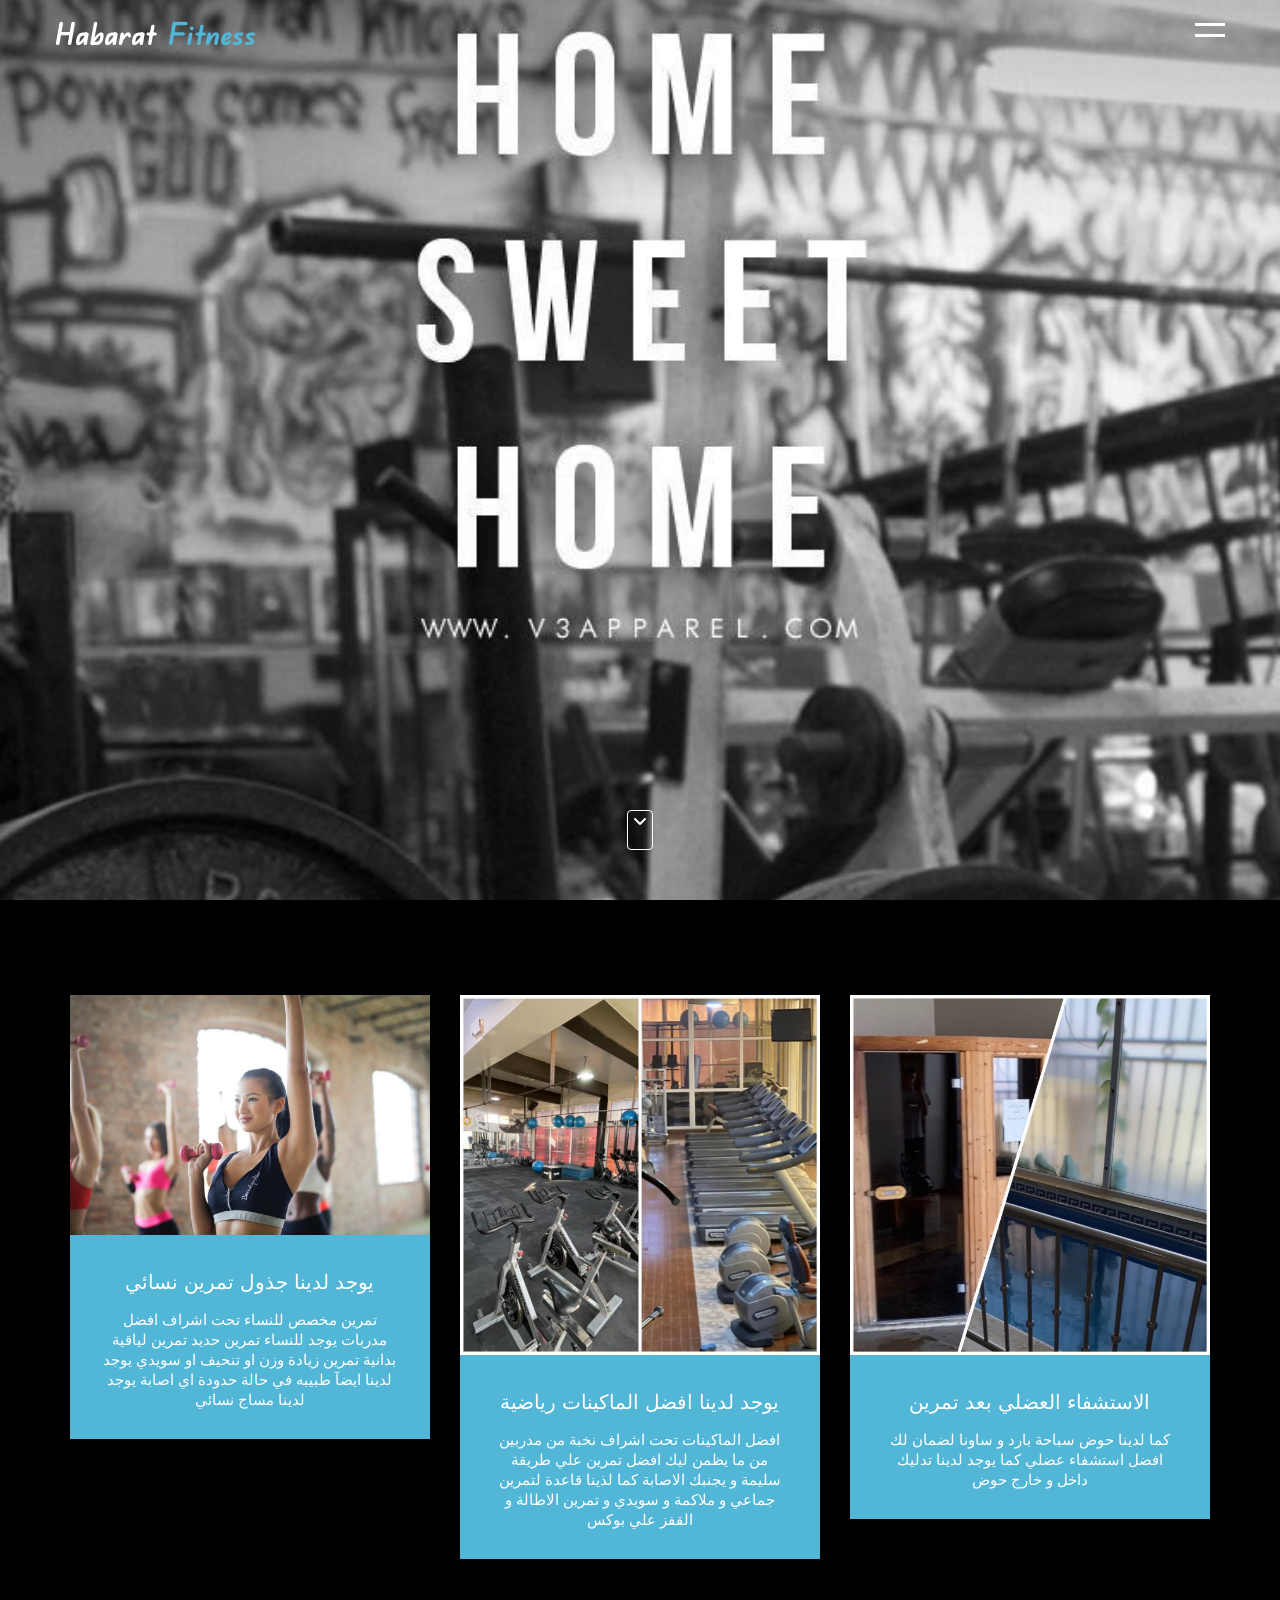
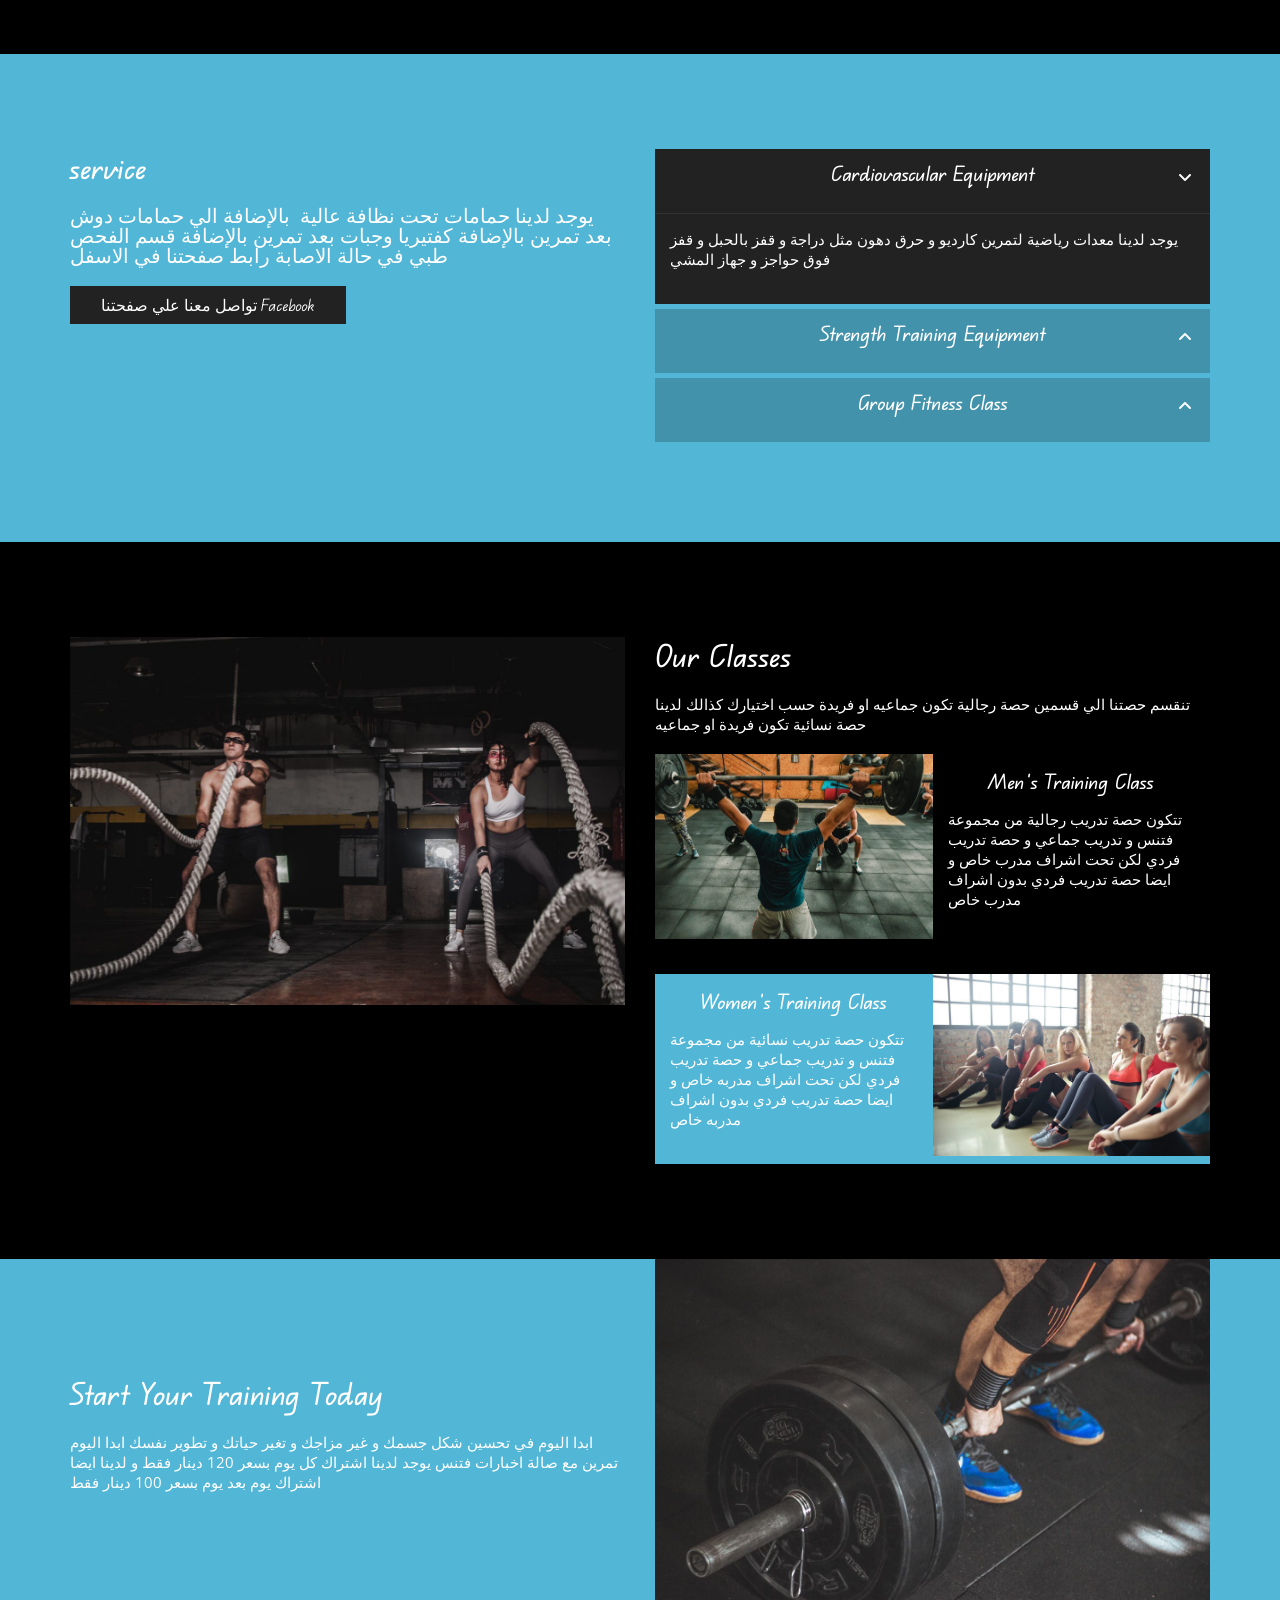
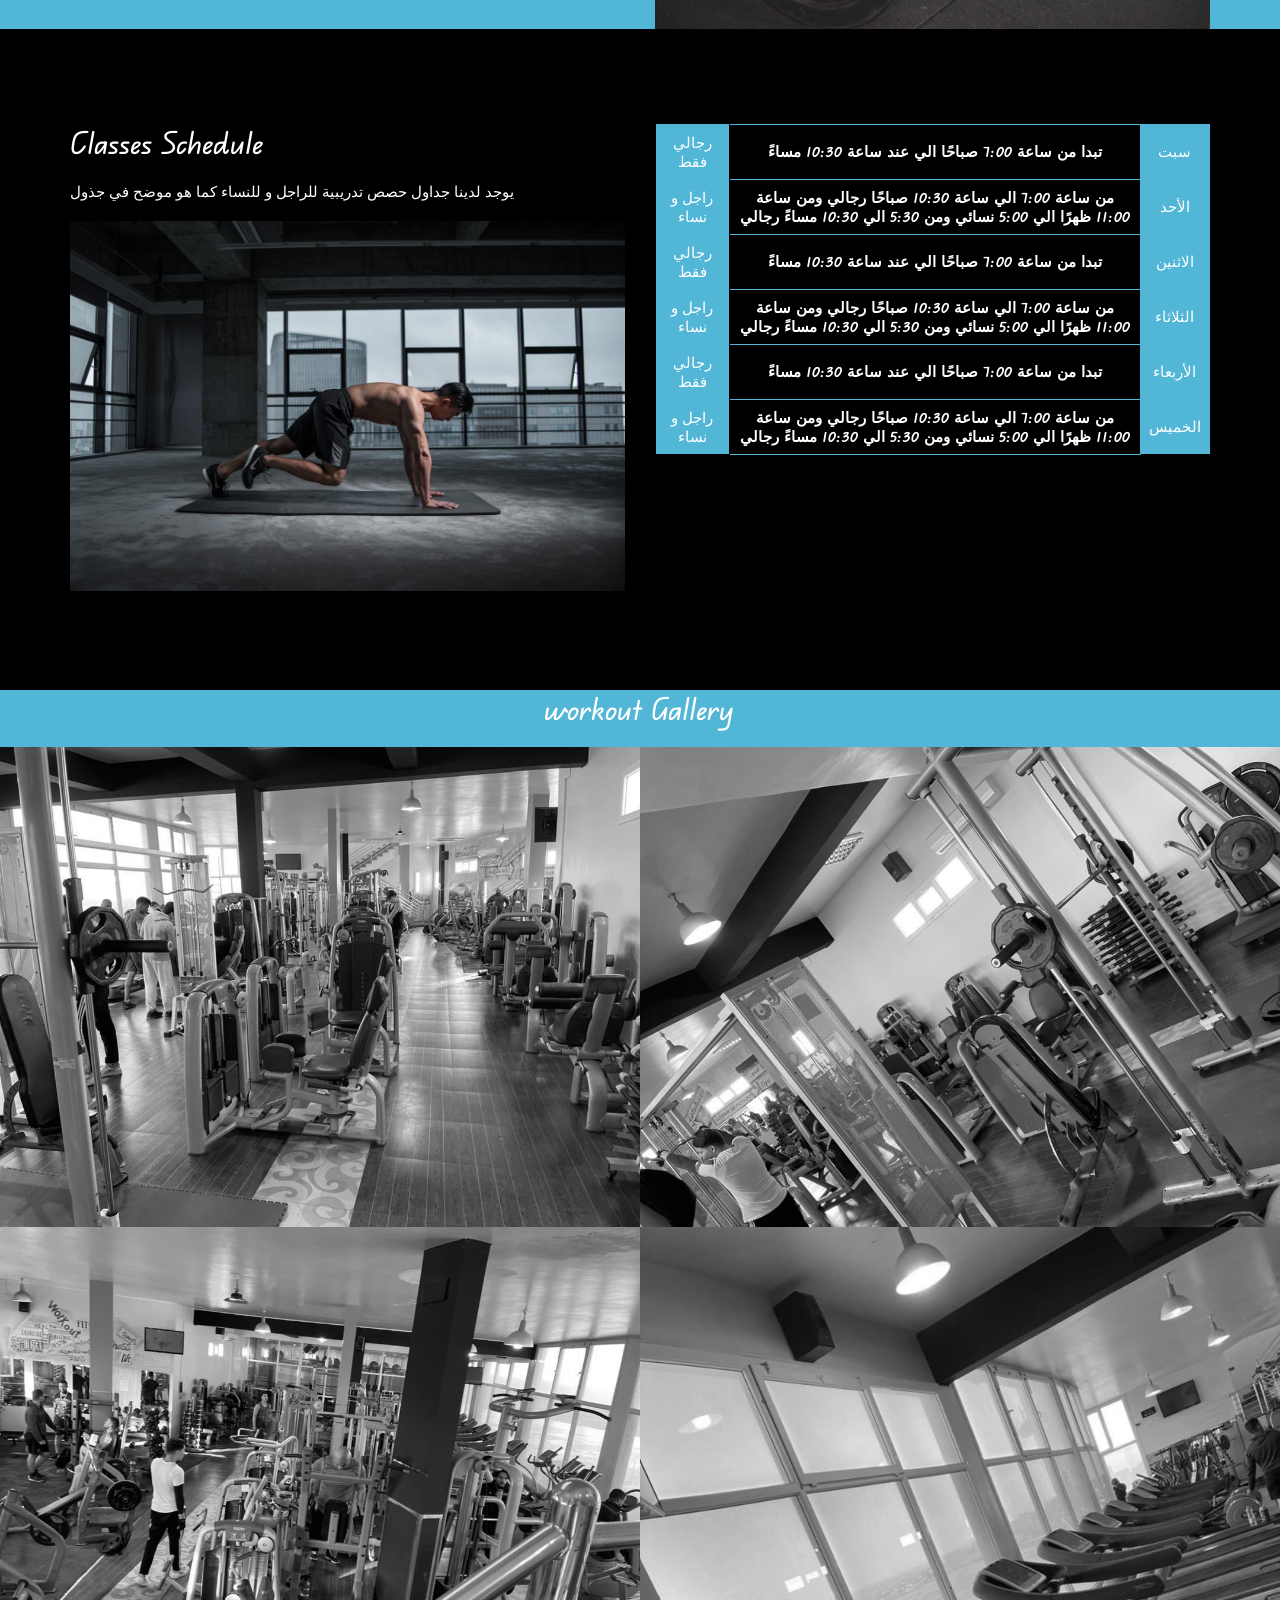
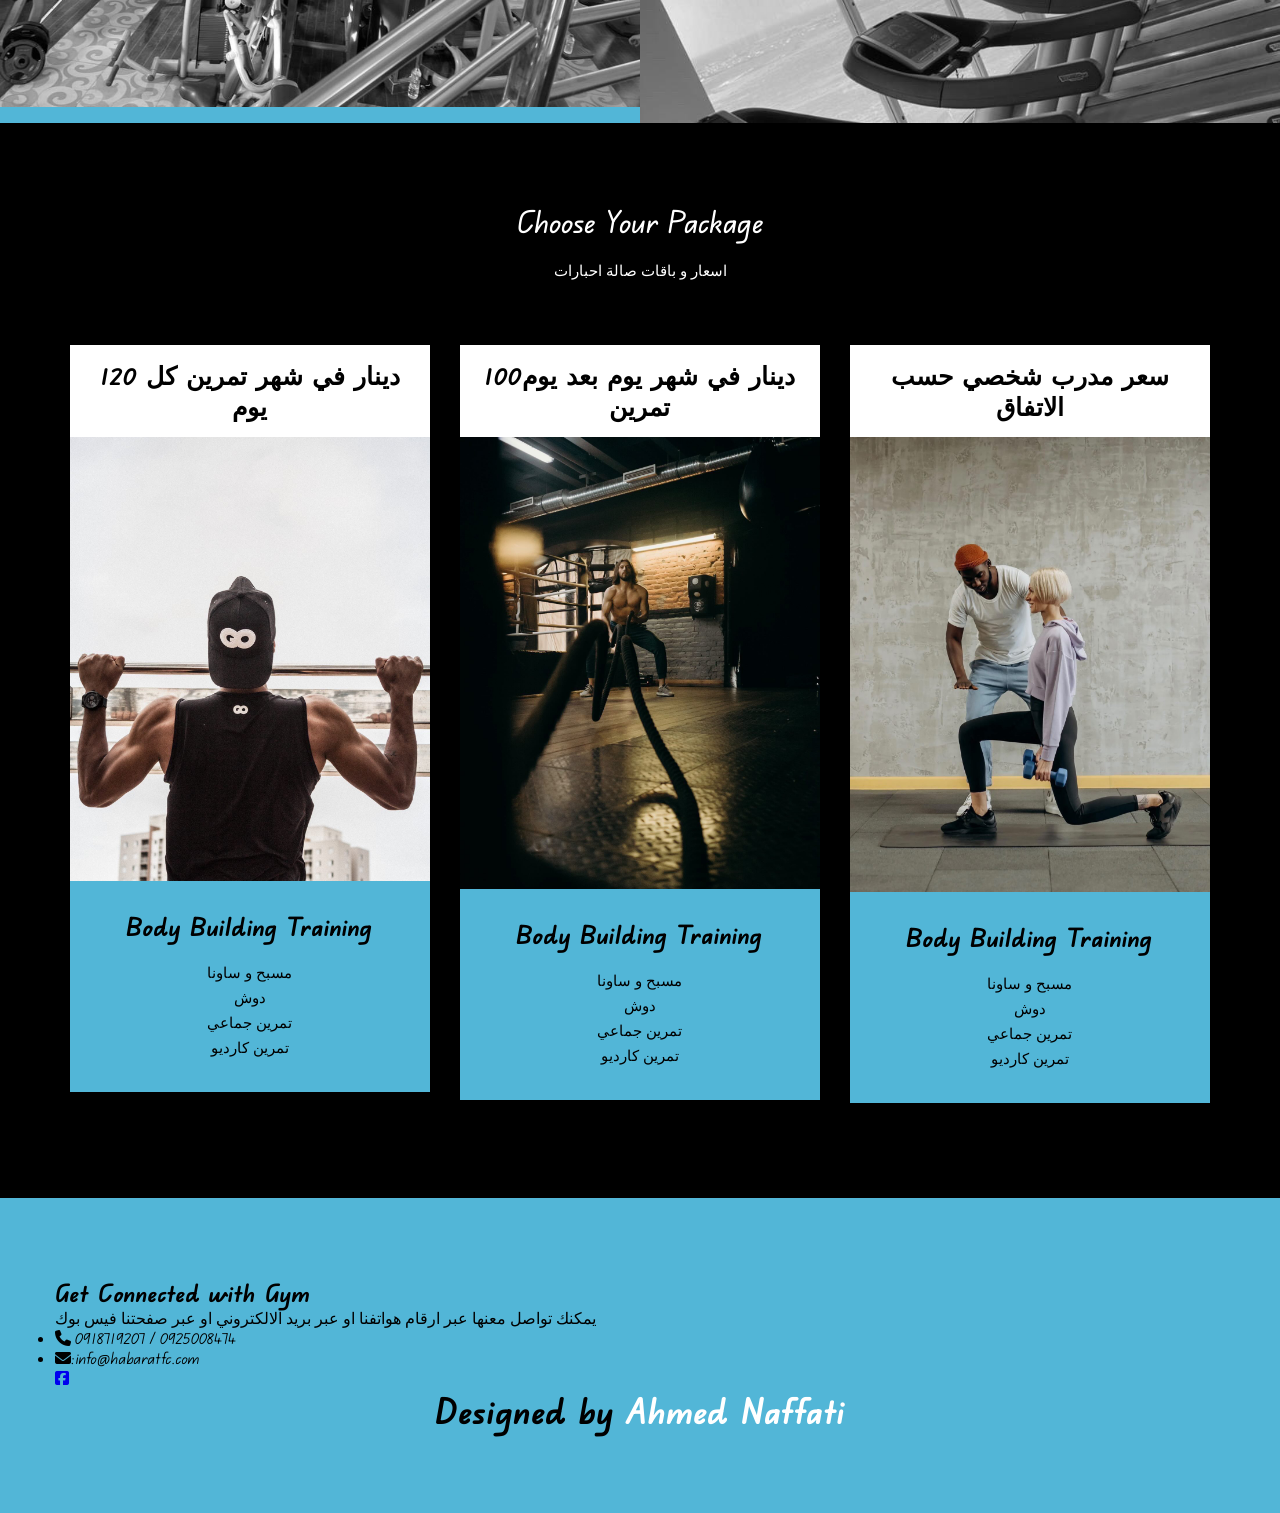
<file: Habaratfitness/index.html>
<!DOCTYPE html>
<html lang="en">
<head>
    <meta charset="UTF-8"/>
    <meta http-equiv="X-UA-Compatible" content="IE=edge,chrome=1"/>
    <meta name="viewport" content="width=device-width, initial-scale=1.0"/>
    <title>Habarat Fitness Center</title>
    <link rel="icon" href="https://th.bing.com/th/id/OIP.RiSxatkeaht3jI8Oh-jepgHaHa?pid=ImgDet&rs=1"/>
    <link rel="stylesheet" href="style.css">
</head>
<body>
  <header>
      <div class="container">
        <div class="logo">
          <a href=""> Habarat <span>Fitness</span></a>
        </div>
        <a href="javascript:void(0)" class="hi">
          <span></span>
          <span></span>
        </a>
        <div class="nav">
          <ul>
            <li><a href="#home">Home</a></li>
            <li><a href="#about">About</a></li>
            <li><a href="#servic">Servic</a></li>
            <li><a href="#classes">Classes</a></li>
            <li><a href="#schedule">Schedule</a></li>
            <li><a href="#price">Price</a></li>
            <li><a href="#contact">Contact</a></li>
          </ul>
        </div>
      </div>
  </header>
  <section class="home" id="home">
    <a href="#about" class="go-down">
      <i class="fa fa-angle-down" aria-hidden="true"></i>
      </a>
  </section>
  <section class="about" id="about">
    <div class="container">
      <div class="content">
        <div class="box">
          <div class="inner"> 
            <div class="img">
              <img src="habaratfitnessimg/about1.jpg" alt="" />
            </div>
            <div class="text">
              <h4>يوجد لدينا جذول تمرين نسائي</h4>
              <p>
                تمرين مخصص للنساء تحت اشراف افضل مدربات يوجد للنساء تمرين حديد تمرين لياقية بدانية تمرين زيادة وزن او تنحيف او سويدي يوجد لدينا ايضآ طبيبه في حالة حدودة اي اصابة يوجد لدينا مساج نسائي
              </p>
            </div>
          </div>
        </div>
        <div class="box">
          <div class="inner"> 
            <div class="img">
              <img src="habaratfitnessimg/about2.jpg" alt="" />
            </div>
            <div class="text">
              <h4>يوجد لدينا افضل الماكينات رياضية</h4>
              <p>
                افضل الماكينات تحت اشراف نخبة من مدربين من ما يظمن ليك افضل تمرين علي طريقة سليمة و يجنبك الاصابة كما لذينا قاعدة لتمرين جماعي و ملاكمة و ‏سويدي و تمرين الاطالة و القفز علي بوكس
              </p>
            </div>
          </div>
        </div>
        <div class="box">
          <div class="inner"> 
            <div class="img">
              <img src="habaratfitnessimg/about3.jpg" alt="" />
            </div>
            <div class="text">
              <h4>الاستشفاء ‏العضلي بعد تمرين</h4>
              <p>
                كما لدينا حوض سباحة بارد و‏ ساونا لضمان لك افضل استشفاء عضلي كما يوجد لدينا تدليك داخل و خارج حوض
              </p>
            </div>
          </div>
        </div>
      </div>
    </div>
  </section>
  <section class="service" id="service">
    <div class="container">
      <div class="content">
        <div class="text box">
          <h2>service</h2>
          <p>يوجد لدينا حمامات تحت نظافة عالية ‏ بالإضافة الي حمامات دوش بعد تمرين بالإضافة ‏كفتيريا وجبات بعد تمرين بالإضافة قسم ‏الفحص طبي في حالة الاصابة
            رابط صفحتنا في الاسفل
          </p>
          <a class="btn" href="https://www.facebook.com/HabaratFitnessCenter/">‏تواصل معنا علي صفحتنا Facebook</a>
        </div>
        <div class="accordian box">
          <div class="accordian-container active">
            <div class="head">
              <h4>Cardiovascular Equipment</h4>
              <span class="fa fa-angle-down"></span>
              </div>
              <div class="body">
                <p>يوجد لدينا معدات رياضية لتمرين كارديو و حرق دهون مثل دراجة و قفز بالحبل و قفز فوق حواجز و جهاز المشي</p>
              </div>
            </div>
            <div class="accordian-container">
              <div class="head">
                <h4>Strength Training Equipment</h4>
                <span class="fa fa-angle-up"></span>
              </div>
                <div class="body">
                  <p>يوجد لدينا اجهزة للتقوية للقدمين و لليدين مثل سكواد و بنش بريس و تمرين دامبل و رفع بار تساعد علي تقوي عضلات خاصة للناس كيف تعافت من كسر</p>
                </div>
              </div>
              <div class="accordian-container">
                <div class="head">
                  <h4>Group Fitness Class</h4>
                  <span class="fa fa-angle-up"></span>
                </div>
                  <div class="body">
                    <p>يوجد لدينا قاعه للتدريب فتنس جماعي تحت اشراف مدربين و توجد صحة فتنس للنساء تحت اشراف مدربات</p>
                  </div>
                </div>
          </div>
        </div>
      </div>
    </div>

  </section>


  <section class="classes" id="classes">
    <div class="container">
      <div class="content">
        <div class="box img">
          <img src="habaratfitnessimg/classes1.jpg" alt="classes">
        </div>
        <div class="box text">
          <h2>Our Classes</h2>
          <p>
            تنقسم حصتنا الي قسمين حصة رجالية تكون جماعيه او فريدة حسب اختيارك كذالك لدينا حصة نسائية تكون فريدة او جماعيه
          </p>
          <div class="class-items">
          <div class="item">
            <div class="item-img">
              <img src="habaratfitnessimg/classes2.jpg" alt="classes">
            </div>
            <div class="item-text">
              <h4>Men's training class</h4>
              <p>
                تتكون حصة تدريب رجالية من مجموعة فتنس و تدريب جماعي و حصة تدريب فردي لكن تحت اشراف مدرب خاص و ايضا حصة تدريب فردي بدون اشراف مدرب خاص
              </p>
            </div>
          </div>
          <div class="item">
            <div class="item-text">
              <h4>Women's training class</h4>
              <p>
                تتكون حصة تدريب نسائية من مجموعة فتنس و تدريب جماعي و حصة تدريب فردي لكن تحت اشراف مدربه خاص و ايضا حصة تدريب فردي بدون اشراف مدربه خاص
              </p>
            </div>
            <div class="item-img">
              <img src="habaratfitnessimg/classes3.jpg" alt="classes">
            </div>
          </div>
        </div>
        </div>
      </div>
    </div>
  </section>

  <section class="start-today">
    <div class="container">
      <div class="content">
        <div class="box text">
          <h2>Start Your Training Today</h2>
          <p>ابدا اليوم في تحسين شكل جسمك و غير مزاجك و تغير حياتك و تطوير نفسك ابدا اليوم تمرين مع صالة اخبارات فتنس يوجد لدينا اشتراك كل يوم بسعر 120 دينار فقط و لدينا ايضا اشتراك يوم بعد يوم بسعر 100 دينار فقط</p>
        </div>
        <div class="box img">
          <img src="habaratfitnessimg/Training1.jpg" alt="today">
        </div>
      </div>
    </div>
  </section>

  <section class="schedule" id="schedule">
    <div class="container">
      <div class="content">
        <div class="box text">
          <h2>Classes Schedule</h2>
          <p>يوجد لدينا جداول حصص تدريبية للراجل و للنساء كما هو موضح في جذول</p>
          <img src="habaratfitnessimg/Schedule1.jpg" alt="schedule">
        </div>
        <div class="box timing">
          <table class="table">
           <tbody>
            <tr>
              <td class="day">رجالي فقط</td>
              <td><strong>تبدا من ساعة 7:00 صباحًا الي عند ساعة 10:30 مساءً</strong></td>
              <td class="day">سبت</td>
            </tr>
            <tr>
              <td class="day">راجل و نساء</td>
              <td><strong>من ساعة 7:00 الي ساعة 10:30 صباحًا رجالي ومن ساعة 11:00 ظهرًا الي 5:00 نسائي ومن 5:30 الي 10:30 مساءً رجالي</strong></td>
              <td class="day">الأحد</td>
            </tr>
            <tr>
              <td class="day">رجالي فقط</td>
              <td><strong>تبدا من ساعة 7:00 صباحًا الي عند ساعة 10:30 مساءً</strong></td>
              <td class="day">الاثنين</td>
            </tr>
            <tr>
              <td class="day">راجل و نساء</td>
              <td><strong>من ساعة 7:00 الي ساعة 10:30 صباحًا رجالي ومن ساعة 11:00 ظهرًا الي 5:00 نسائي ومن 5:30 الي 10:30 مساءً رجالي</strong></td>
              <td class="day">الثلاثاء</td>
            </tr>
            <td class="day">رجالي فقط</td>
            <td><strong>تبدا من ساعة 7:00 صباحًا الي عند ساعة 10:30 مساءً</strong></td>
            <td class="day">الأربعاء</td>
          </tr>
        </tr>
        <td class="day">راجل و نساء</td>
        <td><strong>من ساعة 7:00 الي ساعة 10:30 صباحًا رجالي ومن ساعة 11:00 ظهرًا الي 5:00 نسائي ومن 5:30 الي 10:30 مساءً رجالي</strong></td>
        <td class="day">الخميس</td>
      </tr>
           </tbody>
          </table>
        </div>
      </div>
    </div>

  </section>


  <section class="gallery" id="gallery">
    <h2>workout Gallery</h2>
    <div class="content">
      <div class="box">
        <img src="habaratfitnessimg/workout Gallery.1jpg.JPG" alt="gallery">
      </div>
      <div class="box">
        <img src="habaratfitnessimg/workout Gallery.2jpg.JPG" alt="gallery">
      </div>
      <div class="box">
        <img src="habaratfitnessimg/workout Gallery.3jpg.JPG" alt="gallery">
      </div>
      <div class="box">
        <img src="habaratfitnessimg/workout Gallery.4jpg.JPG" alt="gallery">
      </div>
    </div>
  </section>

  <section class="price-package" id="price">
    <div class="container">
      <h2>Choose Your Package</h2>
      <p class="title-p">اسعار و باقات صالة احبارات</p>
      <div class="content">
        <div class="box">
          <div class="inner">
            <div class="price-tag">
              120 دينار في شهر تمرين كل يوم
            </div>
            <div class="img">
              <img src="habaratfitnessimg/Choose Your Package1.jpg" alt="price">
            </div>
            <div class="text">
              <h3>Body Building Training</h3>
              <p>مسبح و ساونا</p>
              <p>دوش</p>
              <p>تمرين جماعي</p>
              <p>تمرين كارديو</p>
            </div>
          </div>
        </div>
        <div class="box">
          <div class="inner">
            <div class="price-tag">
              100دينار في شهر يوم بعد يوم تمرين
            </div>
            <div class="img">
              <img src="habaratfitnessimg/Choose Your Package2.jpg" alt="price">
            </div>
            <div class="text">
              <h3>Body Building Training</h3>
              <p>مسبح و ساونا</p>
              <p>دوش</p>
              <p>تمرين جماعي</p>
              <p>تمرين كارديو</p>
            </div>
          </div>
        </div>
        <div class="box">
          <div class="inner">
            <div class="price-tag">
              سعر مدرب شخصي حسب الاتفاق
            </div>
            <div class="img">
              <img src="habaratfitnessimg/Choose Your Package3.jpg" alt="price">
            </div>
            <div class="text">
              <h3>Body Building Training</h3>
              <p>مسبح و ساونا</p>
              <p>دوش</p>
              <p>تمرين جماعي</p>
              <p>تمرين كارديو</p>
            </div>
          </div>
        </div>
      </div>
    </div>
  </section>

  <section class="contact" id="contact">
    <div class="container">
      <div class="content">
        </div>
        <div class="box text">
          <h2>Get Connected with Gym</h2>
          <p class="title-p">يمكنك تواصل معنها عبر ارقام هواتفنا او عبر بريد الالكتروني او عبر صفحتنا فيس بوك</p>
          <div class="info">
            <ul>
              <li><span class="fa fa-phone"></span> 0918719207 / 0925008474</li>
              <li><span class="fa fa-envelope"></span>:info@habaratfc.com</li>
            </ul>
          </div>
          <div class="social">
            <a href="https://www.facebook.com/HabaratFitnessCenter/"><span class= "fa-brands fa-facebook-square" ></span></a>
          </div>
          <div class="ahmed">
            <h3 style="text-align:center;white-space:pre-wrap;">Designed by <a href="https://www.instagram.com/an10_23/" target="_blank">Ahmed Naffati</a></h3>
          </div>
        </div>
      </div>
    </div>

  </section>

    <script src="https://ajax.googleapis.com/ajax/libs/jquery/3.6.0/jquery.min.js">
    </script>
    <script>
      $(document).ready(function(){
        $(".hi").click(function(){
          $(".nav").toggleClass("open")
          $(this).toggleClass("active")
        })
        $(".accordian-container").click(function(){
          $(".accordian-container").children("body").slideUp();
          $(".accordian-container").removeClass("active")
          $(".accordian-container").children(".head").children("span").removeClass("fa-angle-down").addClass("fa-angle-up")
          $(this).children("body").slideDown();
          $(this).addClass("active")
          $(this).children(".head").children("span").removeClass("fa-angle-up").addClass("a-angle-down")
        })
      })
    </script> 
</body>
</html>
</file>
<file: Habaratfitness/style.css>
@import url(https://fonts.googleapis.com/css2?family=Edu+QLD+Beginner&display=swap);
@import url(https://cdn.jsdelivr.net/npm/@fortawesome/fontawesome-free@6.1.1/css/all.css);
@import url(https://fonts.googleapis.com/css2?family=Edu+QLD+Beginner&family=Edu+VIC+WA+NT+Beginner&display=swap);
@import url(https://fonts.googleapis.com/css2?family=Edu+QLD+Beginner&family=Open+Sans:ital@1&display=swap);

html{
    scroll-behavior: smooth;
}
body{
    margin:0;
    padding:0;
}

  *{
    box-sizing: border-box;
    margin:0;
    padding:0;
    font-family: 'Edu QLD Beginner', sans-serif;
}


header{
    position: fixed;
    left: 0px;
    top:0px;
    width: 100%;
    z-index: 10;
    padding: 15px 15px;
}
header .container{
    display: flex;
    justify-content: space-between;
    align-items: center;
}
header .logo a{
    font-size: 30px;
    text-decoration: none;
    color: #ffffff;
    font-weight: 700;
}
header .logo a span{
    color:#52B6D7;;
}
header .nav{
    position: fixed;
    background-color:#000;
    width:280px;
    top:0;
    right:0;
    height: 100%;
    z-index: 99;
    padding:100px 0px 15px;
   -webkit-transform: translateX(100%);
    transform: translateX(100%);
    -webkit-transition: transform .5s ease;
    transition: transform .5s ease;
    flex-wrap: wrap;
}
header .nav.open{
    -webkit-transform: translateX(0);
    transform: translateX(0);
}
header .nav ul{
    list-style: none;
    margin:0;
    position:0px;
}
header .nav ul li{
    flex-wrap: nowrap row;
}
header .nav ul li a{
    text-decoration: none;
    font-size: 30px;
    font-weight: 400;
    color: #ffffff;
    display: block;
    position: relative;
    padding:10px 30px;
}
header .nav ul li a::before{
    content:'';
    position: absolute;
    flex-wrap: nowrap row;
    left:0px;
    top:0px;
    height: 100%;
    width:0px;
    background-color:#52B6D7;
    opacity:.2;
    -webkit-transition:  width .5s ease;
    transition: width .5s ease;
    z-index: -1;
}
header .nav ul li a:hover:before{
    width: 100%;
}
header .hi{
    display: inline-block;
    position: relative;
    z-index: 100;
}
header .hi span{
    height: 3px;
    margin-bottom:8px;
    display: block;
    background-color: #ffffff;
    width:30px;
    -webkit-transition:transform .5s ease ;
    transition:transform .5s ease ;
}
header .hi span:nth-child(1){
    transform-origin: left top;
}
header .hi span:nth-child(2){
    transform-origin: left bottom;
}
header .hi.active span:nth-child(1){
    -webkit-transform: rotate(45deg) translateY(-6px);
    transform: rotate(45deg) translateY(-6px);
}
header .hi.active span:nth-child(2){
    -webkit-transform: rotate(45deg) translateY(-6px);
    transform: rotate(-45deg) translateY(6px);
}
.container{
    max-width: 1170px;
    margin: auto;
    flex-wrap: nowrap row;
}
.home{
    min-width:100vw;
    min-height:100vh;
    background-image:url(habaratfitnessimg/home.jpg);
    background-size: cover;
    background-position: center;
    background-repeat: no-repeat;
    padding:15px;
    flex-wrap: nowrap row;
    max-width: 100%;
    object-fit: cover;
    object-position: bottom;
}
.home .go-down{
    position: absolute;
    bottom: 50px;
    width: 26px;
    height:40px;
    border:1px solid #ffffff;
    flex-wrap: nowrap row;
    border-radius:4px;
    text-align: center;
    left:50%;
    margin-left:-13px;
}
.home .go-down .fa{
    color: #ffffff;
    -webkit-animation: goDown 1s ease infinite;
    animation: goDown 1s ease infinite;
}
@-webkit-keyframes goDown{
    0%{transform: translateY(0);opacity:.5;}
    100%{transform: translateY(10px);}
}
@keyframes goDown{
    0%{transform: translateY(0);opacity:.5;}
    100%{transform: translateY(10px);}
}
.about{
    padding: 80px 15px;
    background-color: #000;
    flex-wrap: wrap;
    display: flex;
    flex-flow: wrap;
    justify-content: center;
}
@media only screen and (min-width:600px){
    .about .content{
        -webkit-display:flex;
        display: flex;
        flex-wrap: nowrap row;
    }   
}
@media only screen and (min-width:600px){
    .about .content .box{
        flex: 0 0 33.33%;
        max-width: 33.33%;
        padding: 15px;
    }
}
@media only screen and (min-width:600px){
.about .content .box .inner{
    background-color: #222222;
}
.about .content .box:nth-child(1) .inner{
    background-color:#52B6D7;
}
.about .content .box:nth-child(2) .inner{
    background-color:#52B6D7 ;
}
.about .content .box:nth-child(3) .inner{
    background-color:#52B6D7 ;
}
}
.about .content .box .inner .img img{
    width: 100%;
    flex-wrap: nowrap row;
}
.about .content .box .inner .text{
    padding:30px;
    font-family: 'Edu VIC WA NT Beginner', cursive;
    flex-wrap: nowrap row;
}
.about .content .box .inner .text h4{
    font-size: 20px;
    margin:0;
    text-decoration: center;
    margin:0;
    padding: 0px 0px 15px;
    font-weight: 500;
    color: #ffffff;
    text-transform: capitalize;
    text-align: center;
    flex-wrap: nowrap row;
}
.about .content .box .inner .text p{
    font-size: 15px;
    line-height:20px;
    color: #ffffff;
    text-align: center;
    margin:0;
    font-family: 'Edu QLD Beginner', cursive;
    font-family: 'Open Sans', sans-serif;
    flex-wrap: nowrap row;
}



.service{
    padding: 80px 0px;
    background-color: #52B6D7;
}
.service .content{
    -webkit-display:flex;
    display: flex;
}
.service .content .box{
    flex:0 0 50%;
    max-width: 50%;
    padding:15px;
}
.service .content .text h2{
    font-size: 30px;
    font-weight: 500;
    color: #ffffff;
    padding:0px 0px 20px;
}
.service .content .text p{
    font-size: 20px;
    line-height:20px;
    color: #ffffff;
    margin:0;
    padding: 0 0 20px;
    font-family: 'Edu QLD Beginner', cursive;
    font-family: 'Open Sans', sans-serif;
}
.service .content .text .btn{
    padding:8px 30px;
    background-color: #222222;
    color: #ffffff;
    text-decoration: none;
    display: inline-block;
    border: 1px solid transparent;
    cursor: pointer;
    -webkit-transition: all .5s ease;
    transition: all .5s ease;
}
.service .content .text .btn:hover{
    border: 1px solid #fff;
    color: #fff;
    background-color: transparent;
}
.service .content .accordian-container{
    margin-bottom: 5px;
}
.service .content .accordian-container .head{
    background-color: rgba(0, 0, 0, 0.2);
    position: relative;
    padding: 12px 15px;
    cursor: pointer;
}
.service .content .accordian-container .head .fa{
    position: absolute;
    right: 10px;
    top:13px;
    color: #ffffff;
    height: 30px;
    width: 30px;
    text-align: center;
    display: inline-block;
    line-height: 30px;
    color: #ffffff;
    border-radius: 50%;
    
}
.service .content .accordian-container .head h4{
    font-size: 20px;
    margin:0;
    padding:0px 0px 15px;
    font-weight: 500;
    color: #ffffff;
    text-transform: capitalize;
    text-align: center;
}
.service .content .accordian-container.active .head{
    background-color: #222222
}
.service .content .accordian-container .body{
    display: none;
    padding:15px;
    background-color: #222222;
    border-top:1px solid #333333;
}
.service .content .accordian-container.active .body{
    display: block;
}
.service .content .accordian-container .body p{
    font-size: 15px;
    line-height:20px;
    color: #ffffff;
    margin:0;
    padding:0 0 20px;
    font-family: 'Edu QLD Beginner', cursive;
    font-family: 'Open Sans', sans-serif;
}




.classes{
    padding:80px 0px 50px;
    background-color: #000000;
}
@media only screen and (min-width:600px){
    .classes .content{
        -webkit-display:flex;
        display: flex;
    }
}
@media only screen and (min-width:600px){
    .classes .content .box{
        padding:15px;
        flex:0 0 50%;
        max-width: 50%;
    }
}
.classes .content .img img{
    width: 100%;
    -webkit-transform: rotateY(180deg);
    transform: rotateY(180deg);
}
.classes .content .text h2{
    font-size: 30px;
    font-weight: 500;
    color: #ffffff;
    padding: 0px 0px 20px;
}
.classes .content .text p{
    font-size: 15px;
    line-height:20px;
    color: #ffffff;
    margin:0;
    padding:0 0 20px;
    font-family: 'Open Sans', sans-serif;
}
.classes .content .class-items .item{
    margin-bottom:30px;
    display: flex;
}
.classes .content .class-items .item:nth-child(1){
    background-color: #000000;
}
.classes .content .class-items .item:nth-child(2){
    background-color: #52B6D7;
}
.classes .content .class-items .item .item-text{
    padding: 15px;
    display: flex;
    flex-direction: column;
    align-items: center;
    justify-content: center;
}
.classes .content .class-items .item .item-text,
.classes .content .class-items .item .item-img{
    flex:0 0 50%;
    max-width: 50%;
    position: relative;
}
.classes .content .class-items .item .item-img img{
    width: 100%;
    display: block;
}
.classes .content .class-items .item .item-text h4{
    font-size: 20px;
    margin:0;
    padding:0px 0px 15px;
    font-weight: 500;
    color: #ffffff;
    text-transform: capitalize;
    text-align: center;
}
.classes .content .class-items .item .item-text p{
    font-size: 15px;
    line-height: 20px;
    color: #ffffff;
    text-align: left;
    margin: 0;
    padding: 0 0 20px;
}
.start-today{
    background-color: #52B6D7;
}
.start-today .content{
    -webkit-display:flex;
    display: flex;
    align-items: center;
}
.start-today .content .box{
    flex:0 0 50%;
    max-width: 50%;
    padding:0px 15px;
}
.start-today .content .img img{
    width: 100%;
    display: block;
}
.start-today .content .text h2{
    font-size: 30px;
    font-weight: 500;
    color: #ffffff;
    padding: 0px 0px 20px;
}
.start-today .content .text p{
    font-size: 15px;
    line-height:20px;
    color: #ffffff;
    margin:0;
    padding:0 0 20px;
    font-family: 'Open Sans', sans-serif;
}

.schedule{
    padding:80px 0px;
    background-color: #000000;
}
@media only screen and (min-width:600px){
    .schedule .content{
        -webkit-display:flex;
        display: flex;
    } 
}
@media only screen and (min-width:600px){
.schedule .content .box{
    flex:0 0 50%;
    max-width: 50%;
    padding:15px;
}
}
.schedule .content .text h2{
    font-size: 30px;
    font-weight: 500;
    color: #ffffff;
    padding: 0px 0px 20px;
}
.schedule .content .text p{
    font-size: 15px;
    line-height:20px;
    color: #ffffff;
    margin:0;
    padding:0 0 20px;
    font-family: 'Open Sans', sans-serif;
}
.schedule .content .text img{
    width: 100%;
    transform: rotateY(180deg);
}
.schedule .content .timing .table{
    width: 100%;
    border-collapse: collapse;
}
.schedule .content .timing .table td{
    border:1px solid #52B6D7;
    color: #ffffff;
    padding:8px;
    font-size: 15px;
    text-align: center;
}
.schedule .content .timing .table tr:nth-child(1) td.day{
    background-color: #52B6D7;
}
.schedule .content .timing .table tr:nth-child(2) td.day{
    background-color: #52B6D7;
}
.schedule .content .timing .table tr:nth-child(3) td.day{
    background-color: #52B6D7;
}
.schedule .content .timing .table tr:nth-child(4) td.day{
    background-color: #52B6D7;
}
.schedule .content .timing .table tr:nth-child(5) td.day{
    background-color: #52B6D7;
}
.schedule .content .timing .table tr:nth-child(6) td.day{
    background-color: #52B6D7;
}
.schedule .content .timing .table tr td.day{
    color: #ffffff;
    border-color: transparent;
}
.gallery{
    background-color: #52B6D7;
}
.gallery .content{
    -webkit-display:flex;
    display: flex;
    flex-wrap: wrap;
}
.gallery .content .box{
    flex:0 0 50%;
    max-width: 50%;
}
.gallery .content .box img{
    display: block;
    width:100%;
    -webkit-filter: grayscale(100%);
    filter: grayscale(100%);
    -webkit-transition: all .5s ease;
    transition: all .5s ease;
}
.gallery .content .box img:hover{
    -webkit-filter: grayscale(0%);
    filter: grayscale(0%);
}
.gallery h2{
    font-size: 30px;
    font-weight: 500;
    color: #ffffff;
    padding: 0px 0px 20px;
    text-align: center;
}
.price-package{
    padding:80px 0px;
    background-color: #000000;
}
.price-package h2{
    font-size: 30px;
    font-weight: 500;
    color: #ffffff;
    padding: 0px 0px 20px;
    text-align: center;
}
.price-package .title-p{
    font-size: 15px;
    line-height:20px;
    color: #ffffff;
    margin:0;
    text-align: center;
    padding:0 20% 50px;
    font-family: 'Open Sans', sans-serif;
}
@media only screen and (min-width:600px){
.price-package .content{
    -webkit-display:flex;
    display: flex;
}
}
@media only screen and (min-width:600px){
.price-package .content .box{
    flex:0 0 33.33%;
    max-width: 33.33%;
    padding: 15px;
}
}
.price-package .content .box .inner{
    background-color: #52B6D7;
}
.price-package .content .box .inner .price-tag{
    padding:15px;
    font-size: 25px;
    background-color: #ffffff;
    color: #000000;
    text-align: center;
    font-weight: 700;
}
.price-package .content .box .inner .text{
    padding:30px 15px;
    text-align: center;
}
.price-package .content .box .inner .text h3{
    font-size: 25px;
    color: #000000;
    margin:0;
    padding:0px 0px 20px;
    font-weight: 700;
}
.price-package .content .box .inner .text p{
    font-size: 15px;
    line-height:20px;
    color: #000000;
    margin:0;
    text-align: center;
    padding:0 0 5px;
    font-family: 'Open Sans', sans-serif;
}
.price-package .content .box .inner .img img{
    width: 100%;
    -webkit-display:flex;
    display: flex;
}



.contact{
    padding:80px 0px;
    background-color: #52B6D7;
}
.contact.content{
    -webkit-display:flex;
    display: flex;  
}
.contact .content .box{
    flex:0 0 50%;
    max-width: 50%;
}
.contact .content .text h2{
    font-size: 30px;
    font-weight: 500;
    color: #ffffff;
    padding: 0px 0px 20px;
    text-align: center;
}
.contact .content .text  p{
    font-size: 15px;
    line-height:20px;
    color: #ffffff;
    margin:0;
    padding:0px 0px 20px;
}
.contact .content .text .info ul{
    list-style: none;
    padding:0;
    margin:0;
}
.contact .content .text .info li{
    display: block;
    margin-bottom: 10px;
    font-size: 15px;
    letter-spacing: 1px;
    position: relative;
    padding-left: 30px;
}
.contact .content .text .info li span{
    display: inline-block;
    position: absolute;
    left:0px;
    top:5px;
    font-size: 15px;
}
.contact .content .text .social a{
    height: 40px;
    width: 40px;
    line-height: 40px;
    text-align: center;
    background-color: #ffffff;
    text-decoration: none;
    display: inline-block;
    margin-right: 4px;
}
 .text .info .social a span{
    color: #000000;
    font-size: 15px;
}
.ahmed {
    width: 100%;
    font-size: 30px;
}
.ahmed a{
    color: #ffffff;
    text-decoration: none;
}
</file>
